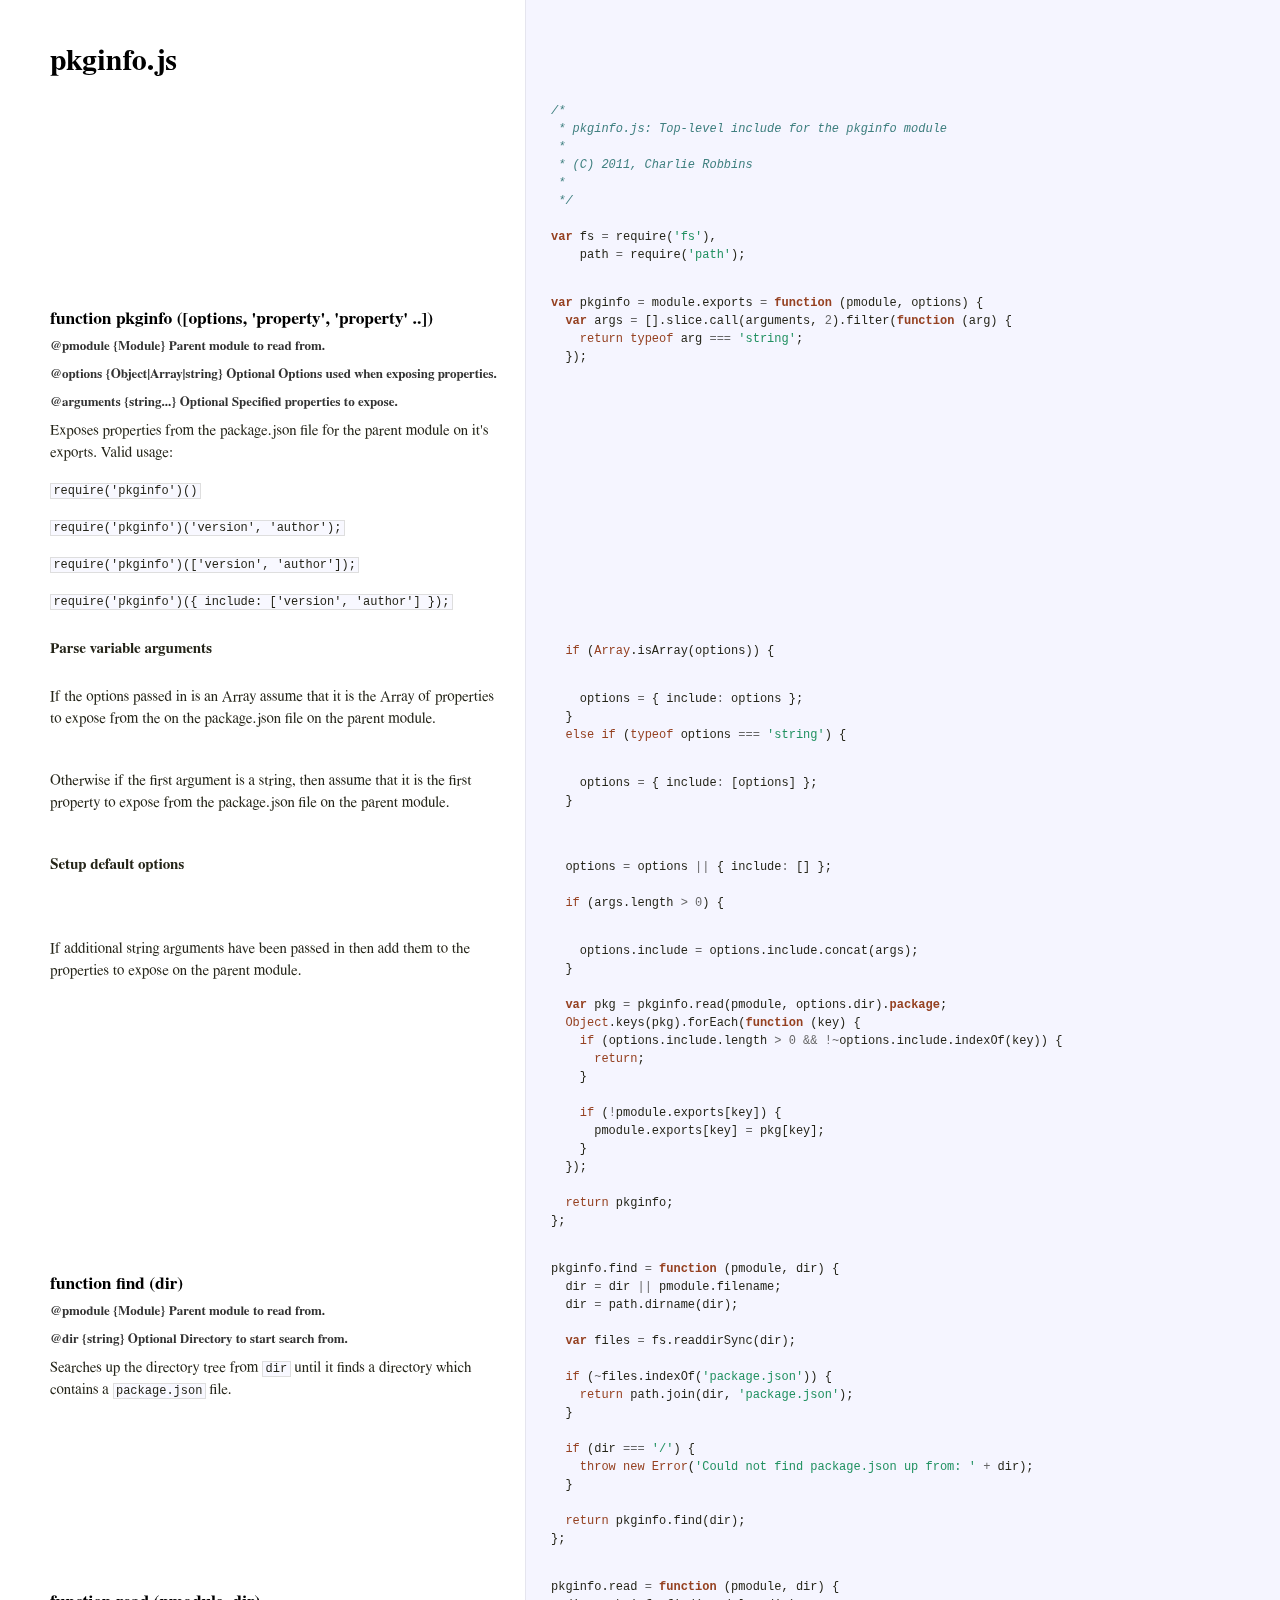
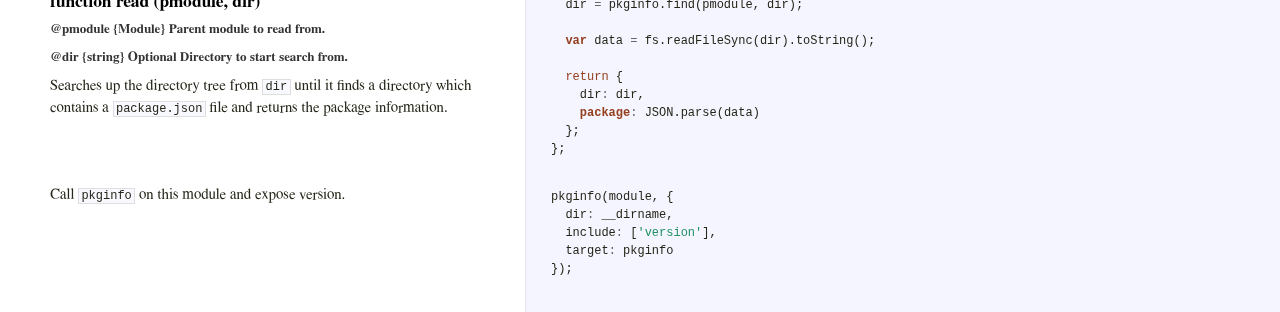
<file: node_modules/passport/node_modules/pkginfo/docs/pkginfo.html>
<!DOCTYPE html>  <html> <head>   <title>pkginfo.js</title>   <meta http-equiv="content-type" content="text/html; charset=UTF-8">   <link rel="stylesheet" media="all" href="docco.css" /> </head> <body>   <div id="container">     <div id="background"></div>          <table cellpadding="0" cellspacing="0">       <thead>         <tr>           <th class="docs">             <h1>               pkginfo.js             </h1>           </th>           <th class="code">           </th>         </tr>       </thead>       <tbody>                               <tr id="section-1">             <td class="docs">               <div class="pilwrap">                 <a class="pilcrow" href="#section-1">&#182;</a>               </div>                            </td>             <td class="code">               <div class="highlight"><pre><span class="cm">/*</span>
<span class="cm"> * pkginfo.js: Top-level include for the pkginfo module</span>
<span class="cm"> *</span>
<span class="cm"> * (C) 2011, Charlie Robbins</span>
<span class="cm"> *</span>
<span class="cm"> */</span>
 
<span class="kd">var</span> <span class="nx">fs</span> <span class="o">=</span> <span class="nx">require</span><span class="p">(</span><span class="s1">&#39;fs&#39;</span><span class="p">),</span>
    <span class="nx">path</span> <span class="o">=</span> <span class="nx">require</span><span class="p">(</span><span class="s1">&#39;path&#39;</span><span class="p">);</span></pre></div>             </td>           </tr>                               <tr id="section-2">             <td class="docs">               <div class="pilwrap">                 <a class="pilcrow" href="#section-2">&#182;</a>               </div>               <h3>function pkginfo ([options, 'property', 'property' ..])</h3>

<h4>@pmodule {Module} Parent module to read from.</h4>

<h4>@options {Object|Array|string} <strong>Optional</strong> Options used when exposing properties.</h4>

<h4>@arguments {string...} <strong>Optional</strong> Specified properties to expose.</h4>

<p>Exposes properties from the package.json file for the parent module on 
it's exports. Valid usage:</p>

<p><code>require('pkginfo')()</code></p>

<p><code>require('pkginfo')('version', 'author');</code></p>

<p><code>require('pkginfo')(['version', 'author']);</code></p>

<p><code>require('pkginfo')({ include: ['version', 'author'] });</code></p>             </td>             <td class="code">               <div class="highlight"><pre><span class="kd">var</span> <span class="nx">pkginfo</span> <span class="o">=</span> <span class="nx">module</span><span class="p">.</span><span class="nx">exports</span> <span class="o">=</span> <span class="kd">function</span> <span class="p">(</span><span class="nx">pmodule</span><span class="p">,</span> <span class="nx">options</span><span class="p">)</span> <span class="p">{</span>
  <span class="kd">var</span> <span class="nx">args</span> <span class="o">=</span> <span class="p">[].</span><span class="nx">slice</span><span class="p">.</span><span class="nx">call</span><span class="p">(</span><span class="nx">arguments</span><span class="p">,</span> <span class="mi">2</span><span class="p">).</span><span class="nx">filter</span><span class="p">(</span><span class="kd">function</span> <span class="p">(</span><span class="nx">arg</span><span class="p">)</span> <span class="p">{</span>
    <span class="k">return</span> <span class="k">typeof</span> <span class="nx">arg</span> <span class="o">===</span> <span class="s1">&#39;string&#39;</span><span class="p">;</span>
  <span class="p">});</span>
  </pre></div>             </td>           </tr>                               <tr id="section-3">             <td class="docs">               <div class="pilwrap">                 <a class="pilcrow" href="#section-3">&#182;</a>               </div>               <p><strong>Parse variable arguments</strong></p>             </td>             <td class="code">               <div class="highlight"><pre>  <span class="k">if</span> <span class="p">(</span><span class="nb">Array</span><span class="p">.</span><span class="nx">isArray</span><span class="p">(</span><span class="nx">options</span><span class="p">))</span> <span class="p">{</span></pre></div>             </td>           </tr>                               <tr id="section-4">             <td class="docs">               <div class="pilwrap">                 <a class="pilcrow" href="#section-4">&#182;</a>               </div>               <p>If the options passed in is an Array assume that
it is the Array of properties to expose from the
on the package.json file on the parent module.</p>             </td>             <td class="code">               <div class="highlight"><pre>    <span class="nx">options</span> <span class="o">=</span> <span class="p">{</span> <span class="nx">include</span><span class="o">:</span> <span class="nx">options</span> <span class="p">};</span>
  <span class="p">}</span>
  <span class="k">else</span> <span class="k">if</span> <span class="p">(</span><span class="k">typeof</span> <span class="nx">options</span> <span class="o">===</span> <span class="s1">&#39;string&#39;</span><span class="p">)</span> <span class="p">{</span></pre></div>             </td>           </tr>                               <tr id="section-5">             <td class="docs">               <div class="pilwrap">                 <a class="pilcrow" href="#section-5">&#182;</a>               </div>               <p>Otherwise if the first argument is a string, then
assume that it is the first property to expose from
the package.json file on the parent module.</p>             </td>             <td class="code">               <div class="highlight"><pre>    <span class="nx">options</span> <span class="o">=</span> <span class="p">{</span> <span class="nx">include</span><span class="o">:</span> <span class="p">[</span><span class="nx">options</span><span class="p">]</span> <span class="p">};</span>
  <span class="p">}</span>
  </pre></div>             </td>           </tr>                               <tr id="section-6">             <td class="docs">               <div class="pilwrap">                 <a class="pilcrow" href="#section-6">&#182;</a>               </div>               <p><strong>Setup default options</strong></p>             </td>             <td class="code">               <div class="highlight"><pre>  <span class="nx">options</span> <span class="o">=</span> <span class="nx">options</span> <span class="o">||</span> <span class="p">{</span> <span class="nx">include</span><span class="o">:</span> <span class="p">[]</span> <span class="p">};</span>
  
  <span class="k">if</span> <span class="p">(</span><span class="nx">args</span><span class="p">.</span><span class="nx">length</span> <span class="o">&gt;</span> <span class="mi">0</span><span class="p">)</span> <span class="p">{</span></pre></div>             </td>           </tr>                               <tr id="section-7">             <td class="docs">               <div class="pilwrap">                 <a class="pilcrow" href="#section-7">&#182;</a>               </div>               <p>If additional string arguments have been passed in
then add them to the properties to expose on the 
parent module. </p>             </td>             <td class="code">               <div class="highlight"><pre>    <span class="nx">options</span><span class="p">.</span><span class="nx">include</span> <span class="o">=</span> <span class="nx">options</span><span class="p">.</span><span class="nx">include</span><span class="p">.</span><span class="nx">concat</span><span class="p">(</span><span class="nx">args</span><span class="p">);</span>
  <span class="p">}</span>
  
  <span class="kd">var</span> <span class="nx">pkg</span> <span class="o">=</span> <span class="nx">pkginfo</span><span class="p">.</span><span class="nx">read</span><span class="p">(</span><span class="nx">pmodule</span><span class="p">,</span> <span class="nx">options</span><span class="p">.</span><span class="nx">dir</span><span class="p">).</span><span class="kr">package</span><span class="p">;</span>
  <span class="nb">Object</span><span class="p">.</span><span class="nx">keys</span><span class="p">(</span><span class="nx">pkg</span><span class="p">).</span><span class="nx">forEach</span><span class="p">(</span><span class="kd">function</span> <span class="p">(</span><span class="nx">key</span><span class="p">)</span> <span class="p">{</span>
    <span class="k">if</span> <span class="p">(</span><span class="nx">options</span><span class="p">.</span><span class="nx">include</span><span class="p">.</span><span class="nx">length</span> <span class="o">&gt;</span> <span class="mi">0</span> <span class="o">&amp;&amp;</span> <span class="o">!~</span><span class="nx">options</span><span class="p">.</span><span class="nx">include</span><span class="p">.</span><span class="nx">indexOf</span><span class="p">(</span><span class="nx">key</span><span class="p">))</span> <span class="p">{</span>
      <span class="k">return</span><span class="p">;</span>
    <span class="p">}</span>
    
    <span class="k">if</span> <span class="p">(</span><span class="o">!</span><span class="nx">pmodule</span><span class="p">.</span><span class="nx">exports</span><span class="p">[</span><span class="nx">key</span><span class="p">])</span> <span class="p">{</span>
      <span class="nx">pmodule</span><span class="p">.</span><span class="nx">exports</span><span class="p">[</span><span class="nx">key</span><span class="p">]</span> <span class="o">=</span> <span class="nx">pkg</span><span class="p">[</span><span class="nx">key</span><span class="p">];</span>
    <span class="p">}</span>
  <span class="p">});</span>
  
  <span class="k">return</span> <span class="nx">pkginfo</span><span class="p">;</span>
<span class="p">};</span></pre></div>             </td>           </tr>                               <tr id="section-8">             <td class="docs">               <div class="pilwrap">                 <a class="pilcrow" href="#section-8">&#182;</a>               </div>               <h3>function find (dir)</h3>

<h4>@pmodule {Module} Parent module to read from.</h4>

<h4>@dir {string} <strong>Optional</strong> Directory to start search from.</h4>

<p>Searches up the directory tree from <code>dir</code> until it finds a directory
which contains a <code>package.json</code> file. </p>             </td>             <td class="code">               <div class="highlight"><pre><span class="nx">pkginfo</span><span class="p">.</span><span class="nx">find</span> <span class="o">=</span> <span class="kd">function</span> <span class="p">(</span><span class="nx">pmodule</span><span class="p">,</span> <span class="nx">dir</span><span class="p">)</span> <span class="p">{</span>
  <span class="nx">dir</span> <span class="o">=</span> <span class="nx">dir</span> <span class="o">||</span> <span class="nx">pmodule</span><span class="p">.</span><span class="nx">filename</span><span class="p">;</span>
  <span class="nx">dir</span> <span class="o">=</span> <span class="nx">path</span><span class="p">.</span><span class="nx">dirname</span><span class="p">(</span><span class="nx">dir</span><span class="p">);</span> 
  
  <span class="kd">var</span> <span class="nx">files</span> <span class="o">=</span> <span class="nx">fs</span><span class="p">.</span><span class="nx">readdirSync</span><span class="p">(</span><span class="nx">dir</span><span class="p">);</span>
  
  <span class="k">if</span> <span class="p">(</span><span class="o">~</span><span class="nx">files</span><span class="p">.</span><span class="nx">indexOf</span><span class="p">(</span><span class="s1">&#39;package.json&#39;</span><span class="p">))</span> <span class="p">{</span>
    <span class="k">return</span> <span class="nx">path</span><span class="p">.</span><span class="nx">join</span><span class="p">(</span><span class="nx">dir</span><span class="p">,</span> <span class="s1">&#39;package.json&#39;</span><span class="p">);</span>
  <span class="p">}</span>
  
  <span class="k">if</span> <span class="p">(</span><span class="nx">dir</span> <span class="o">===</span> <span class="s1">&#39;/&#39;</span><span class="p">)</span> <span class="p">{</span>
    <span class="k">throw</span> <span class="k">new</span> <span class="nb">Error</span><span class="p">(</span><span class="s1">&#39;Could not find package.json up from: &#39;</span> <span class="o">+</span> <span class="nx">dir</span><span class="p">);</span>
  <span class="p">}</span>
  
  <span class="k">return</span> <span class="nx">pkginfo</span><span class="p">.</span><span class="nx">find</span><span class="p">(</span><span class="nx">dir</span><span class="p">);</span>
<span class="p">};</span></pre></div>             </td>           </tr>                               <tr id="section-9">             <td class="docs">               <div class="pilwrap">                 <a class="pilcrow" href="#section-9">&#182;</a>               </div>               <h3>function read (pmodule, dir)</h3>

<h4>@pmodule {Module} Parent module to read from.</h4>

<h4>@dir {string} <strong>Optional</strong> Directory to start search from.</h4>

<p>Searches up the directory tree from <code>dir</code> until it finds a directory
which contains a <code>package.json</code> file and returns the package information.</p>             </td>             <td class="code">               <div class="highlight"><pre><span class="nx">pkginfo</span><span class="p">.</span><span class="nx">read</span> <span class="o">=</span> <span class="kd">function</span> <span class="p">(</span><span class="nx">pmodule</span><span class="p">,</span> <span class="nx">dir</span><span class="p">)</span> <span class="p">{</span> 
  <span class="nx">dir</span> <span class="o">=</span> <span class="nx">pkginfo</span><span class="p">.</span><span class="nx">find</span><span class="p">(</span><span class="nx">pmodule</span><span class="p">,</span> <span class="nx">dir</span><span class="p">);</span>
  
  <span class="kd">var</span> <span class="nx">data</span> <span class="o">=</span> <span class="nx">fs</span><span class="p">.</span><span class="nx">readFileSync</span><span class="p">(</span><span class="nx">dir</span><span class="p">).</span><span class="nx">toString</span><span class="p">();</span>
      
  <span class="k">return</span> <span class="p">{</span>
    <span class="nx">dir</span><span class="o">:</span> <span class="nx">dir</span><span class="p">,</span> 
    <span class="kr">package</span><span class="o">:</span> <span class="nx">JSON</span><span class="p">.</span><span class="nx">parse</span><span class="p">(</span><span class="nx">data</span><span class="p">)</span>
  <span class="p">};</span>
<span class="p">};</span></pre></div>             </td>           </tr>                               <tr id="section-10">             <td class="docs">               <div class="pilwrap">                 <a class="pilcrow" href="#section-10">&#182;</a>               </div>               <p>Call <code>pkginfo</code> on this module and expose version.</p>             </td>             <td class="code">               <div class="highlight"><pre><span class="nx">pkginfo</span><span class="p">(</span><span class="nx">module</span><span class="p">,</span> <span class="p">{</span>
  <span class="nx">dir</span><span class="o">:</span> <span class="nx">__dirname</span><span class="p">,</span>
  <span class="nx">include</span><span class="o">:</span> <span class="p">[</span><span class="s1">&#39;version&#39;</span><span class="p">],</span>
  <span class="nx">target</span><span class="o">:</span> <span class="nx">pkginfo</span>
<span class="p">});</span>

</pre></div>             </td>           </tr>                </tbody>     </table>   </div> </body> </html>
</file>
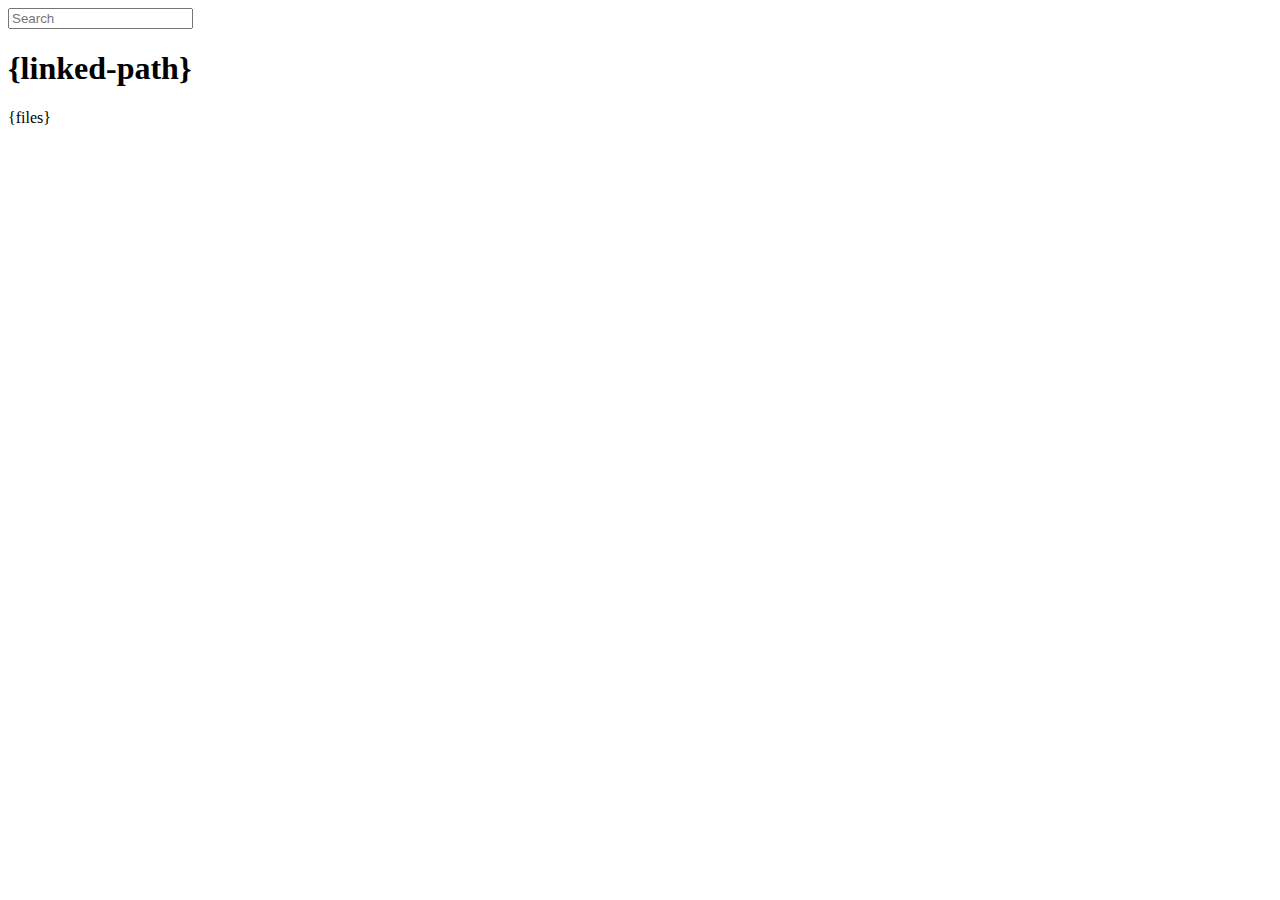
<file: node_modules/express/node_modules/connect/lib/public/directory.html>
<!DOCTYPE html>
<html>
  <head>
    <meta charset='utf-8'> 
    <title>listing directory {directory}</title>
    <style>{style}</style>
    <script>
      function $(id){
        var el = 'string' == typeof id
          ? document.getElementById(id)
          : id;

        el.on = function(event, fn){
          if ('content loaded' == event) {
            event = window.attachEvent ? "load" : "DOMContentLoaded";
          }
          el.addEventListener
            ? el.addEventListener(event, fn, false)
            : el.attachEvent("on" + event, fn);
        };

        el.all = function(selector){
          return $(el.querySelectorAll(selector));
        };

        el.each = function(fn){
          for (var i = 0, len = el.length; i < len; ++i) {
            fn($(el[i]), i);
          }
        };

        el.getClasses = function(){
          return this.getAttribute('class').split(/\s+/);
        };

        el.addClass = function(name){
          var classes = this.getAttribute('class');
          el.setAttribute('class', classes
            ? classes + ' ' + name
            : name);
        };

        el.removeClass = function(name){
          var classes = this.getClasses().filter(function(curr){
            return curr != name;
          });
          this.setAttribute('class', classes);
        };

        return el;
      }

      function search() {
        var str = $('search').value
          , links = $('files').all('a');

        links.each(function(link){
          var text = link.textContent;

          if ('..' == text) return;
          if (str.length && ~text.indexOf(str)) {
            link.addClass('highlight');
          } else {
            link.removeClass('highlight');
          }
        });
      }

      $(window).on('content loaded', function(){
        $('search').on('keyup', search);
      });
    </script>
  </head>
  <body class="directory">
    <input id="search" type="text" placeholder="Search" autocomplete="off" />
    <div id="wrapper">
      <h1>{linked-path}</h1>
      {files}
    </div>
  </body>
</html>
</file>
<file: node_modules/passport/node_modules/pkginfo/docs/docco.css>
/*--------------------- Layout and Typography ----------------------------*/
body {
  font-family: 'Palatino Linotype', 'Book Antiqua', Palatino, FreeSerif, serif;
  font-size: 15px;
  line-height: 22px;
  color: #252519;
  margin: 0; padding: 0;
}
a {
  color: #261a3b;
}
  a:visited {
    color: #261a3b;
  }
p {
  margin: 0 0 15px 0;
}
h4, h5, h6 {
  color: #333;
  margin: 6px 0 6px 0;
  font-size: 13px;
}
  h2, h3 {
    margin-bottom: 0;
    color: #000;
  }
    h1 {
      margin-top: 40px;
      margin-bottom: 15px;
      color: #000;
    }
#container {
  position: relative;
}
#background {
  position: fixed;
  top: 0; left: 525px; right: 0; bottom: 0;
  background: #f5f5ff;
  border-left: 1px solid #e5e5ee;
  z-index: -1;
}
#jump_to, #jump_page {
  background: white;
  -webkit-box-shadow: 0 0 25px #777; -moz-box-shadow: 0 0 25px #777;
  -webkit-border-bottom-left-radius: 5px; -moz-border-radius-bottomleft: 5px;
  font: 10px Arial;
  text-transform: uppercase;
  cursor: pointer;
  text-align: right;
}
#jump_to, #jump_wrapper {
  position: fixed;
  right: 0; top: 0;
  padding: 5px 10px;
}
  #jump_wrapper {
    padding: 0;
    display: none;
  }
    #jump_to:hover #jump_wrapper {
      display: block;
    }
    #jump_page {
      padding: 5px 0 3px;
      margin: 0 0 25px 25px;
    }
      #jump_page .source {
        display: block;
        padding: 5px 10px;
        text-decoration: none;
        border-top: 1px solid #eee;
      }
        #jump_page .source:hover {
          background: #f5f5ff;
        }
        #jump_page .source:first-child {
        }
table td {
  border: 0;
  outline: 0;
}
  td.docs, th.docs {
    max-width: 450px;
    min-width: 450px;
    min-height: 5px;
    padding: 10px 25px 1px 50px;
    overflow-x: hidden;
    vertical-align: top;
    text-align: left;
  }
    .docs pre {
      margin: 15px 0 15px;
      padding-left: 15px;
    }
    .docs p tt, .docs p code {
      background: #f8f8ff;
      border: 1px solid #dedede;
      font-size: 12px;
      padding: 0 0.2em;
    }
    .pilwrap {
      position: relative;
    }
      .pilcrow {
        font: 12px Arial;
        text-decoration: none;
        color: #454545;
        position: absolute;
        top: 3px; left: -20px;
        padding: 1px 2px;
        opacity: 0;
        -webkit-transition: opacity 0.2s linear;
      }
        td.docs:hover .pilcrow {
          opacity: 1;
        }
  td.code, th.code {
    padding: 14px 15px 16px 25px;
    width: 100%;
    vertical-align: top;
    background: #f5f5ff;
    border-left: 1px solid #e5e5ee;
  }
    pre, tt, code {
      font-size: 12px; line-height: 18px;
      font-family: Menlo, Monaco, Consolas, "Lucida Console", monospace;
      margin: 0; padding: 0;
    }


/*---------------------- Syntax Highlighting -----------------------------*/
td.linenos { background-color: #f0f0f0; padding-right: 10px; }
span.lineno { background-color: #f0f0f0; padding: 0 5px 0 5px; }
body .hll { background-color: #ffffcc }
body .c { color: #408080; font-style: italic }  /* Comment */
body .err { border: 1px solid #FF0000 }         /* Error */
body .k { color: #954121 }                      /* Keyword */
body .o { color: #666666 }                      /* Operator */
body .cm { color: #408080; font-style: italic } /* Comment.Multiline */
body .cp { color: #BC7A00 }                     /* Comment.Preproc */
body .c1 { color: #408080; font-style: italic } /* Comment.Single */
body .cs { color: #408080; font-style: italic } /* Comment.Special */
body .gd { color: #A00000 }                     /* Generic.Deleted */
body .ge { font-style: italic }                 /* Generic.Emph */
body .gr { color: #FF0000 }                     /* Generic.Error */
body .gh { color: #000080; font-weight: bold }  /* Generic.Heading */
body .gi { color: #00A000 }                     /* Generic.Inserted */
body .go { color: #808080 }                     /* Generic.Output */
body .gp { color: #000080; font-weight: bold }  /* Generic.Prompt */
body .gs { font-weight: bold }                  /* Generic.Strong */
body .gu { color: #800080; font-weight: bold }  /* Generic.Subheading */
body .gt { color: #0040D0 }                     /* Generic.Traceback */
body .kc { color: #954121 }                     /* Keyword.Constant */
body .kd { color: #954121; font-weight: bold }  /* Keyword.Declaration */
body .kn { color: #954121; font-weight: bold }  /* Keyword.Namespace */
body .kp { color: #954121 }                     /* Keyword.Pseudo */
body .kr { color: #954121; font-weight: bold }  /* Keyword.Reserved */
body .kt { color: #B00040 }                     /* Keyword.Type */
body .m { color: #666666 }                      /* Literal.Number */
body .s { color: #219161 }                      /* Literal.String */
body .na { color: #7D9029 }                     /* Name.Attribute */
body .nb { color: #954121 }                     /* Name.Builtin */
body .nc { color: #0000FF; font-weight: bold }  /* Name.Class */
body .no { color: #880000 }                     /* Name.Constant */
body .nd { color: #AA22FF }                     /* Name.Decorator */
body .ni { color: #999999; font-weight: bold }  /* Name.Entity */
body .ne { color: #D2413A; font-weight: bold }  /* Name.Exception */
body .nf { color: #0000FF }                     /* Name.Function */
body .nl { color: #A0A000 }                     /* Name.Label */
body .nn { color: #0000FF; font-weight: bold }  /* Name.Namespace */
body .nt { color: #954121; font-weight: bold }  /* Name.Tag */
body .nv { color: #19469D }                     /* Name.Variable */
body .ow { color: #AA22FF; font-weight: bold }  /* Operator.Word */
body .w { color: #bbbbbb }                      /* Text.Whitespace */
body .mf { color: #666666 }                     /* Literal.Number.Float */
body .mh { color: #666666 }                     /* Literal.Number.Hex */
body .mi { color: #666666 }                     /* Literal.Number.Integer */
body .mo { color: #666666 }                     /* Literal.Number.Oct */
body .sb { color: #219161 }                     /* Literal.String.Backtick */
body .sc { color: #219161 }                     /* Literal.String.Char */
body .sd { color: #219161; font-style: italic } /* Literal.String.Doc */
body .s2 { color: #219161 }                     /* Literal.String.Double */
body .se { color: #BB6622; font-weight: bold }  /* Literal.String.Escape */
body .sh { color: #219161 }                     /* Literal.String.Heredoc */
body .si { color: #BB6688; font-weight: bold }  /* Literal.String.Interpol */
body .sx { color: #954121 }                     /* Literal.String.Other */
body .sr { color: #BB6688 }                     /* Literal.String.Regex */
body .s1 { color: #219161 }                     /* Literal.String.Single */
body .ss { color: #19469D }                     /* Literal.String.Symbol */
body .bp { color: #954121 }                     /* Name.Builtin.Pseudo */
body .vc { color: #19469D }                     /* Name.Variable.Class */
body .vg { color: #19469D }                     /* Name.Variable.Global */
body .vi { color: #19469D }                     /* Name.Variable.Instance */
body .il { color: #666666 }                     /* Literal.Number.Integer.Long */
</file>
